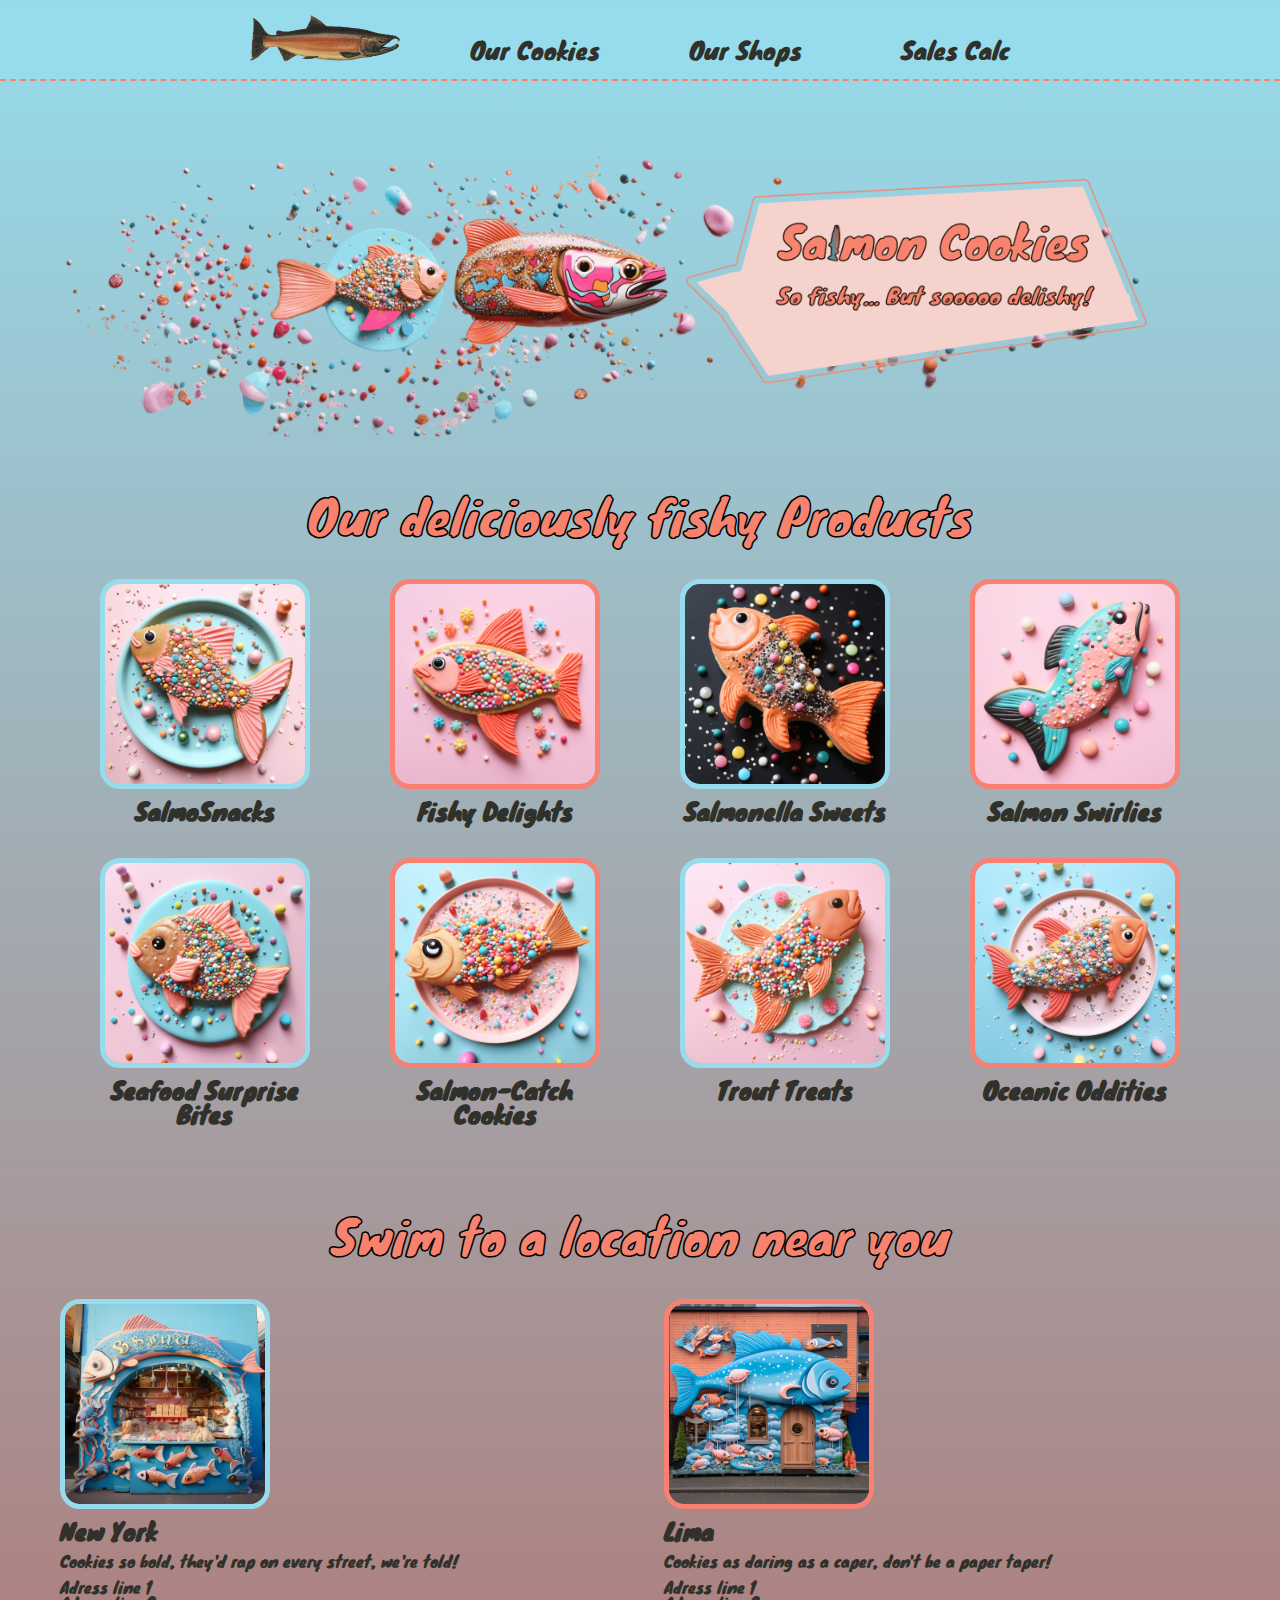
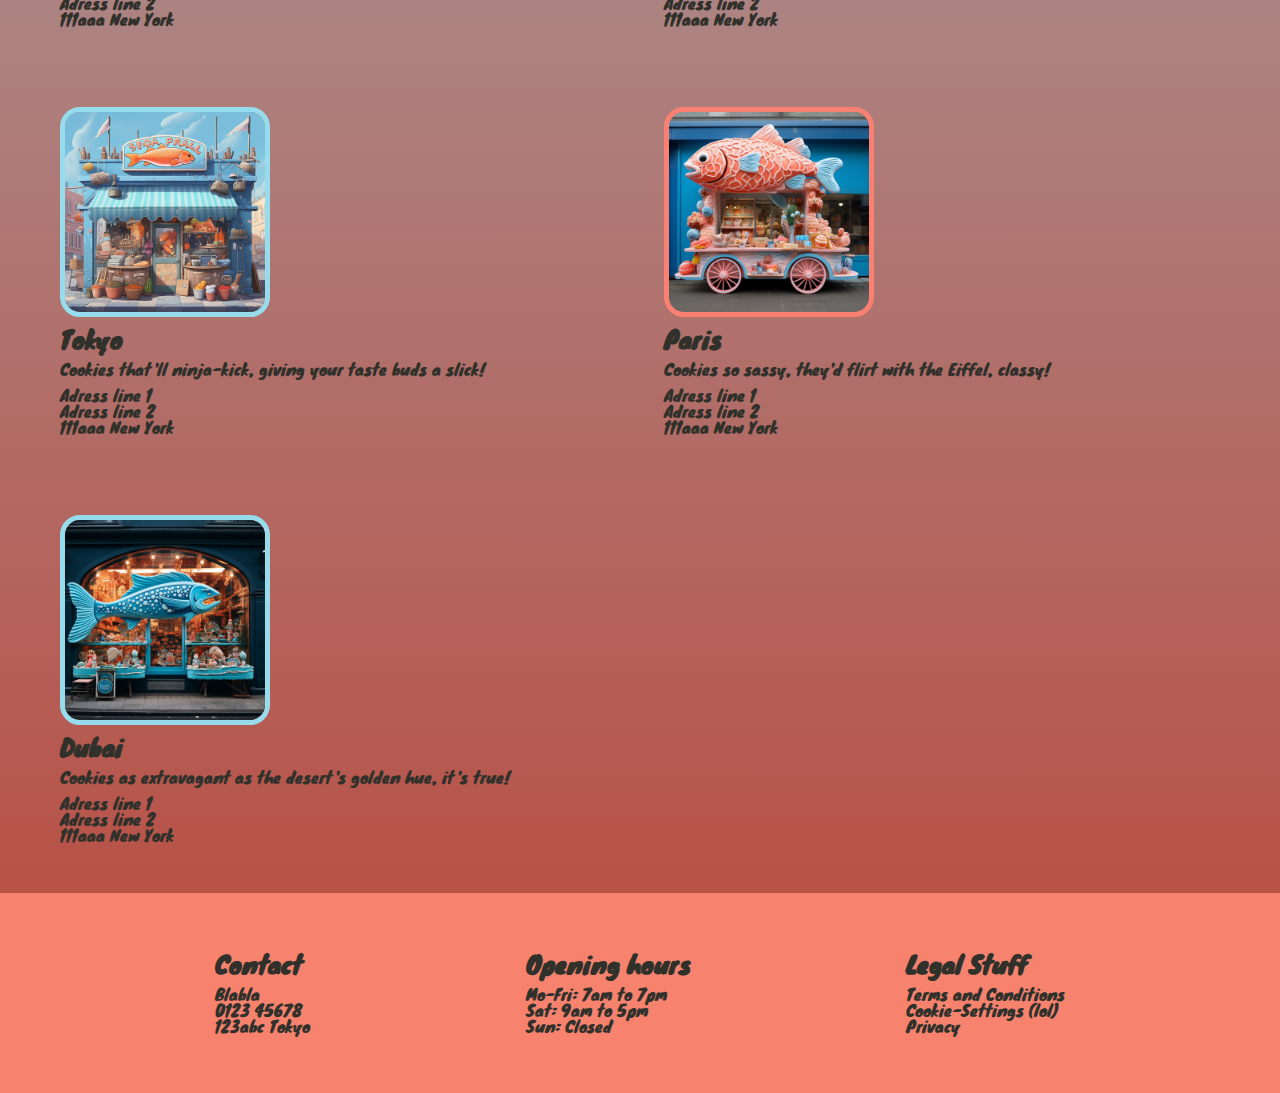
<file: index.html>
<!DOCTYPE html>
<html lang="en">
  <head>
    <meta charset="UTF-8" />
    <meta name="viewport" content="width=device-width, initial-scale=1.0" />
    <title>Salmon Cookies</title>
    <link rel="stylesheet" href="reset.css" />
    <link rel="stylesheet" href="style.css" />
    <link rel="shortcut icon" href="/media/favicon.ico" />

    <link
      rel="stylesheet"
      href="https://fonts.googleapis.com/css?family=Knewave"
    />
  </head>
  <body>
    <header>
      <nav>
        <a href="./"><img src="./media/salmon.gif" /></a>
        <a href="./#products">Our Cookies</a>
        <a href="./#shops">Our Shops</a>
        <a href="./sales.html">Sales Calc</a>
      </nav>
    </header>
    <main>
      <img
        src="./media/salmonherotransparent.png"
        alt="salmon and cookie"
        id="hero"
      />
      <h2>Our deliciously fishy Products</h2>
      <div class="products" id="products">
        <div class="product">
          <img src="./media/products/fish1.png" alt="" />
          <h3>SalmoSnacks</h3>
        </div>
        <div class="product">
          <img src="./media/products/fish2.png" alt="" />
          <h3>Fishy Delights</h3>
        </div>
        <div class="product">
          <img src="./media/products/fish3.png" alt="" />
          <h3>Salmonella Sweets</h3>
        </div>
        <div class="product">
          <img src="./media/products/fish4.png" alt="" />
          <h3>Salmon Swirlies</h3>
        </div>
        <div class="product">
          <img src="./media/products/fish5.png" alt="" />
          <h3>Seafood Surprise Bites</h3>
        </div>
        <div class="product">
          <img src="./media/products/fish6.png" alt="" />
          <h3>Salmon-Catch Cookies</h3>
        </div>
        <div class="product">
          <img src="./media/products/fish7.png" alt="" />
          <h3>Trout Treats</h3>
        </div>
        <div class="product">
          <img src="./media/products/fish8.png" alt="" />
          <h3>Oceanic Oddities</h3>
        </div>
      </div>
      <h2>Swim to a location near you</h2>
      <div class="shops" id="shops">
        <div class="shop">
          <img src="./media/shops/shop1.png" alt="shop1" />
          <div class="shopttext">
            <h3>New York</h3>
            <p>Cookies so bold, they'd rap on every street, we're told!</p>
            <p>Adress line 1 <br />Adress line 2 <br />111aaa New York</p>
          </div>
        </div>
        <div class="shop">
          <img src="./media/shops/shop2.png" alt="shop2" />
          <div class="shopttext">
            <h3>Lima</h3>
            <p>Cookies as daring as a caper, don't be a paper taper!</p>
            <p>Adress line 1 <br />Adress line 2 <br />111aaa New York</p>
          </div>
        </div>
        <div class="shop">
          <img src="./media/shops/shop3.png" alt="shop2" />
          <div class="shopttext">
            <h3>Tokyo</h3>
            <p>Cookies that'll ninja-kick, giving your taste buds a slick!</p>
            <p>Adress line 1 <br />Adress line 2 <br />111aaa New York</p>
          </div>
        </div>
        <div class="shop">
          <img src="./media/shops/shop4.png" alt="shop2" />
          <div class="shopttext">
            <h3>Paris</h3>
            <p>Cookies so sassy, they'd flirt with the Eiffel, classy!</p>
            <p>Adress line 1 <br />Adress line 2 <br />111aaa New York</p>
          </div>
        </div>
        <div class="shop">
          <img src="./media/shops/shop5.png" alt="shop2" />
          <div class="shopttext">
            <h3>Dubai</h3>
            <p>Cookies as extravagant as the desert's golden hue, it's true!</p>
            <p>Adress line 1 <br />Adress line 2 <br />111aaa New York</p>
          </div>
        </div>
      </div>
    </main>
    <footer>
      <div class="footercolumn">
        <h3>Contact</h3>
        <ul>
          <li>Blabla</li>
          <li>0123 45678</li>
          <li>123abc Tokyo</li>
        </ul>
      </div>
      <div class="footercolumn">
        <h3>Opening hours</h3>
        <ul>
          <li>Mo-Fri: 7am to 7pm</li>
          <li>Sat: 9am to 5pm</li>
          <li>Sun: Closed</li>
        </ul>
      </div>
      <div class="footercolumn">
        <h3>Legal Stuff</h3>
        <ul>
          <li>Terms and Conditions</li>
          <li>Cookie-Settings (lol)</li>
          <li>Privacy</li>
        </ul>
      </div>
    </footer>
  </body>
</html>
</file>
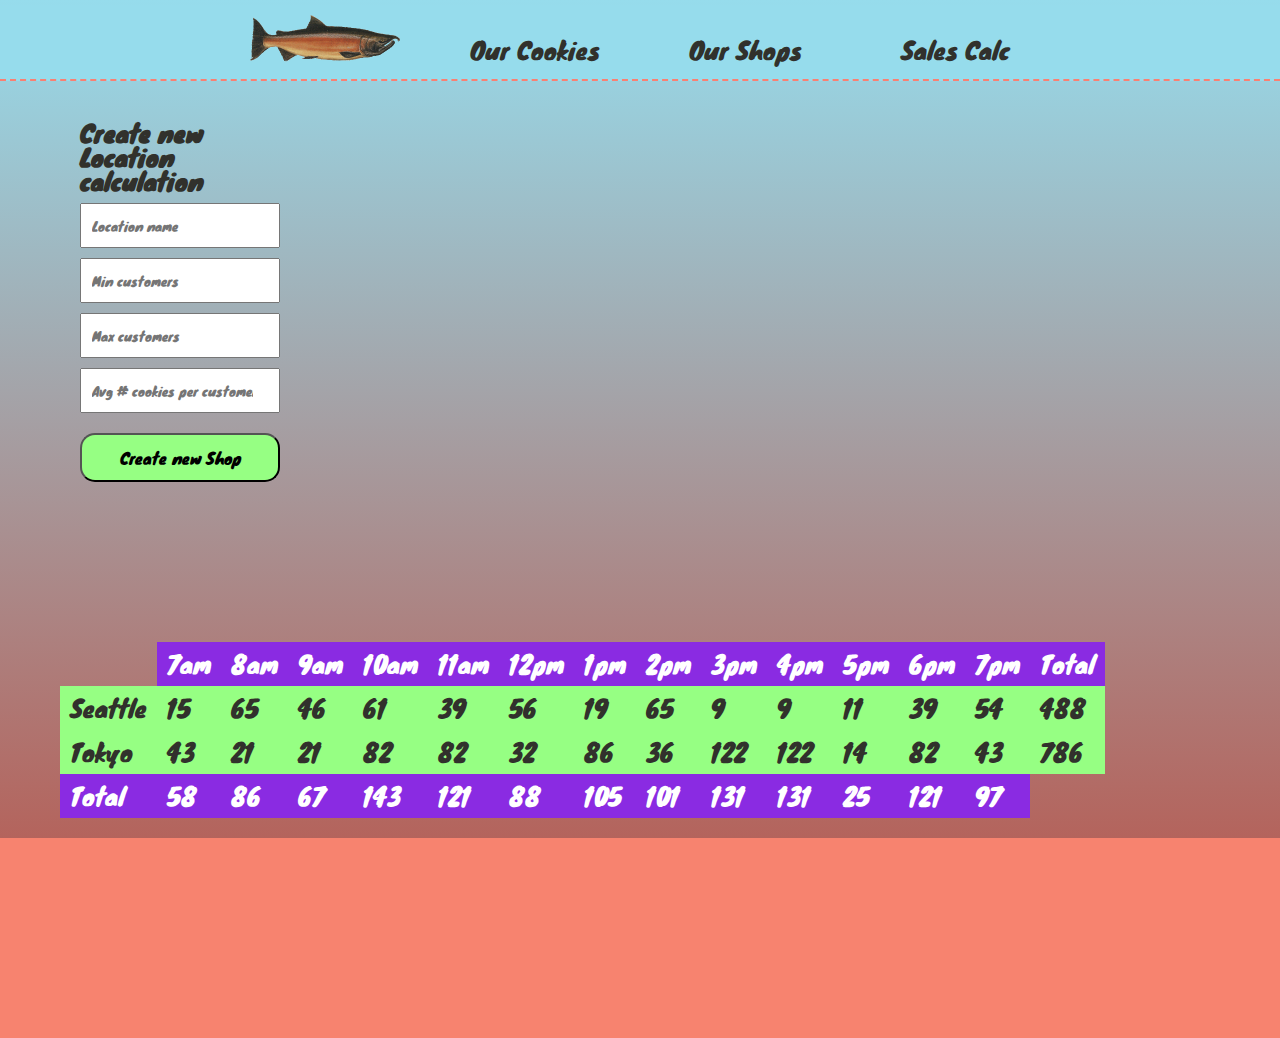
<file: sales.html>
<!DOCTYPE html>
<html lang="en">
  <head>
    <meta charset="UTF-8" />
    <meta name="viewport" content="width=device-width, initial-scale=1.0" />
    <title>Document</title>
    <link rel="stylesheet" href="reset.css" />
    <link rel="stylesheet" href="style.css" />
    <link
      rel="stylesheet"
      href="https://fonts.googleapis.com/css?family=Knewave"
    />
  </head>
  <body>
    <header>
      <nav>
        <a href="./"><img src="./media/salmon.gif" /></a>
        <a href="./#products">Our Cookies</a>
        <a href="./#shops">Our Shops</a>
        <a href="./sales.html">Sales Calc</a>
      </nav>
    </header>
    <main>
      <section id="formandtable">
        <form id="newlocationform">
          <fieldset name="bla" id="bla">
            <h3>Create new Location calculation</h3>

            <input
              type="text"
              name="location"
              id="location"
              placeholder="Location name"
            />
            <input
              type="number"
              name="minCust"
              id="minCust"
              placeholder="Min customers"
            />
            <input
              type="number"
              name="maxCust"
              id="maxCust"
              placeholder="Max customers"
            />
            <input
              step=".1"
              type="number"
              name="avgCookiesPerCust"
              id="avgCookiesPerCust"
              placeholder="Avg # cookies per customer"
            />
            <button type="submit">Create new Shop</button>
          </fieldset>
        </form>
        <div id="tableOfShops"></div>
      </section>
    </main>
    <footer></footer>
  </body>
  <script src="sales.js" defer></script>
</html>
</file>
<file: style.css>
body {
  background: linear-gradient(#96dcec, #bb473a);
  font-family: "Knewave", serif;
  margin: 5px 0px 0px 0px;
  font-size: 1.5rem;
  background-repeat: no-repeat;
  color: #31312c;
}

main,
header {
  display: flex;
  flex-direction: column;
  flex-wrap: wrap;
  justify-content: center;
}
main {
  margin: 20px 60px;
}

header {
  display: flex;
  justify-content: center;
  border-bottom: 2px dashed salmon;
  position: sticky;
  top: 0px;
  background-color: #96dcec;
}
nav {
  width: 960px;
  display: flex;
  flex-flow: row nowrap;
  justify-content: center;
  align-content: center;
  display: flex;
  padding: 10px 0px;
  align-items: flex-end;
}

nav > img {
  height: 70px;
  width: 200px;
  color: white;
  text-align: center;
  display: flex;
  flex-flow: column nowrap;
  justify-content: center;
  margin: 00px 10px;
}

nav > a {
  width: 150px;
  color: #31312c;
  text-align: center;
  display: flex;
  flex-flow: column nowrap;
  justify-content: center;
  margin: 0px 30px 5px 30px;
  text-decoration: none;
  font-size: 1.5rem;
  border-bottom: 2px dashed transparent;
}
nav > a:hover {
  color: #f7836f;
  transition: 1000ms;
}

nav > a:not(:first-of-type):hover {
  border-bottom: 2px dashed salmon;
  transition: 1000ms;
}

nav > a:not(:first-of-type):hover {
  border-bottom: 2px dashed #31312c;
  transition: 1000ms;
}

main:nth-child(*) {
  margin: 20px;
}

td,
th {
  text-transform: capitalize;
}

#tableOfShops > table > tr:nth-child(1) > td {
  visibility: hidden;
}

td,
th {
  min-width: 30px;
  padding: 10px;
  font-size: 1.5rem;
}

tr {
  background-color: rgb(150, 255, 131);
}

th {
  background-color: blueviolet;
  color: white;
}

#formandtable {
  display: flex;
  flex-flow: row wrap;
  align-items: center;
  gap: 100px;
}

form {
  margin: 20px 20px 50px 20px;
}
fieldset {
  display: flex;
  flex-flow: column nowrap;
  font-size: 1rem;
  max-width: 200px;
}

fieldset input,
button {
  padding: 10px 10px;
  margin-bottom: 10px;
}

legend {
  margin: 10px 0px;
}
button {
  background-color: #96ff83;
  text-align: center;
  text-decoration: none;
  font-size: 1rem;
  border-radius: 15px;
  margin: 10px 0px;
  font-family: "Knewave", serif;
}
button:hover {
  background-color: #f7836f;
  transition: 300ms;
}

input {
  font-family: "Knewave", serif;
}

.totalrow:not(:last-of-type) {
  display: none;
}

.totalrow:last-of-type {
  background-color: blueviolet;
  color: white;
}

/* td:last-child,
td:first-child,
tr:last-child {
  background-color: #8d2cde;
  color: white;
  font-weight: bold;
} */

header {
  display: flex;
  flex-direction: row;
  flex-wrap: wrap;
  justify-content: center;
  grid-template-columns: 200px auto;
  vertical-align: middle;
  color: black;
  font-size: 3rem;
}
header > div {
  vertical-align: middle;
}

#logo {
  width: 200px;
  margin: 0px 20px;
}

#hero {
  width: 100%;
  margin-top: 50px;
}

h2 {
  color: black;
  -webkit-text-fill-color: #f7836f;
  -webkit-text-stroke: 1.5px;
  font-size: 3rem;
  margin: 50px 0px 40px 0px;
  align-self: center;
}

.products {
  display: flex;
  flex-direction: row;
  justify-content: space-around;
  align-items: flex-start;
  flex-wrap: wrap;
}
.product {
  display: flex;
  flex-direction: column;
  justify-content: flex-start;
  align-items: center;
  flex-wrap: wrap;
  margin-bottom: 25px;
  flex: 0 0 21%;
  text-align: center;
}

.product > img,
.shop > img {
  max-width: 200px;
  border-radius: 20px;
  margin: 0px 0px 10px 0px;
}

.product:nth-of-type(odd) > img,
.shop:nth-of-type(odd) > img {
  border: 5px solid #96dcec;
}

.product:nth-of-type(even) > img,
.shop:nth-of-type(even) > img {
  border: 5px solid salmon;
}

.product > img:hover,
.shop > img:hover {
  border: 5px solid #31312c;
  transition: 1000ms;
}

.shop > img {
  margin-right: 20px;
}

.shops {
  display: flex;
  flex-wrap: wrap;
  gap: 50px;
}

.shop {
  display: flex;
  flex-flow: row wrap;
  margin: 0px 20px 20px 0px;
  max-width: 46%;
  flex-basis: 50%;
}

.shoptext {
  display: flex;
  flex-flow: column wrap;
}

.shopttext > p {
  font-size: 16px;
  font-weight: lighter;
  margin-bottom: 10px;
}

h3 {
  font-size: 1.5rem;
  font-weight: bold;
  margin-bottom: 10px;
}

footer {
  background-color: #f7836f;
  height: 200px;
  display: flex;
  flex-flow: row wrap;
  align-content: space-around;
  justify-content: space-evenly;
}

footer ul {
  font-size: 16px;
  font-weight: lighter;
}

#form {
  margin-bottom: 100px;
}
</file>
